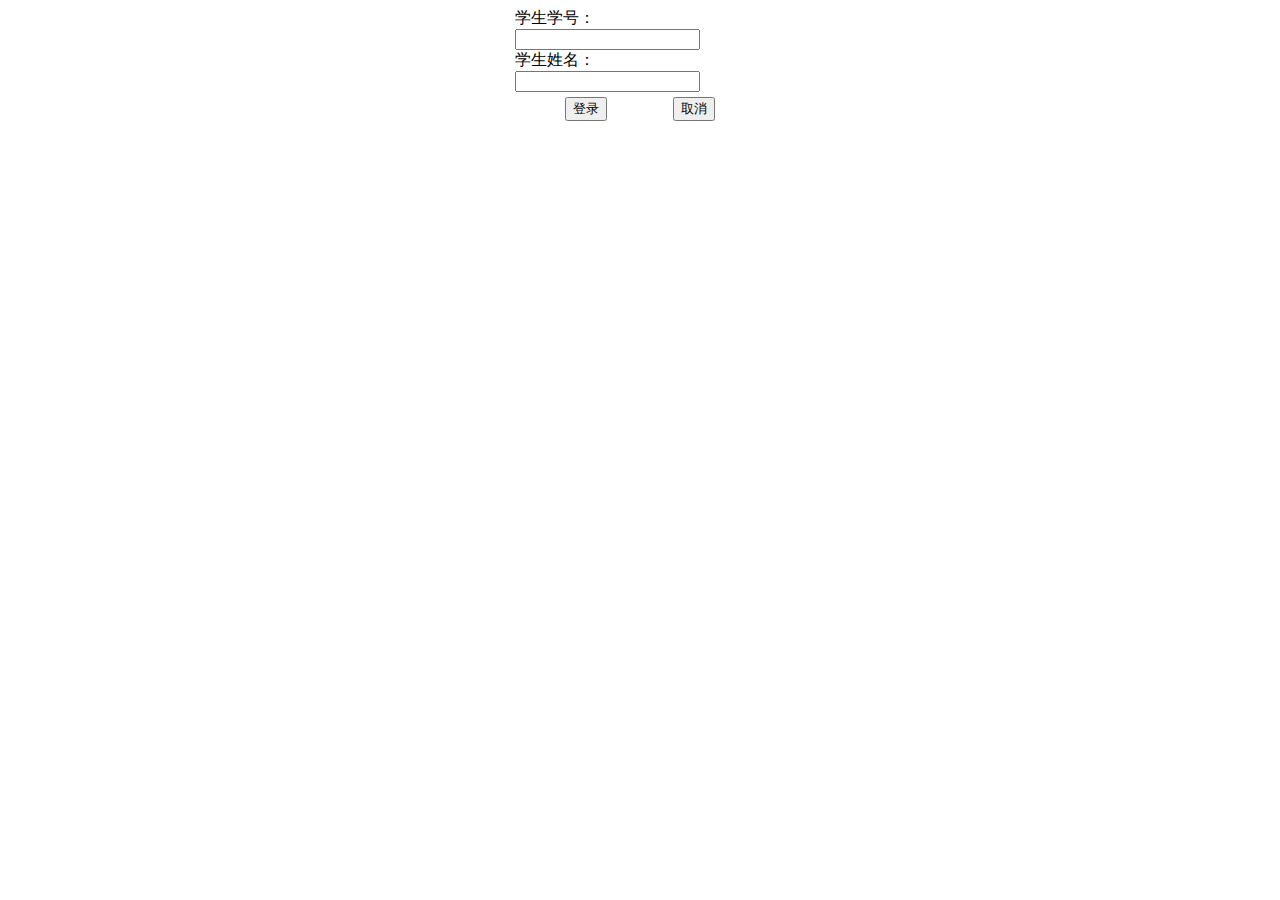
<file: 1.html>
<!DOCTYPE html>
<html>
<head>
<meta charset="UTF-8">
<title>登录界面</title>
<style>
    div{
        display: block;
        width: 250px;
        margin: 5px auto;
    }
    #submit{
        margin-left: 50px;
        margin-top: 5px;
        margin-right: 62px;
    }
    .clearfix{
        content: "";
        display: block;
        clear: both;
    }
</style>
</head>
<body>
    <div class="clearfix">
	<form action="" method="POST">
       学生学号：<input type="text" name="stuid" /><br/>
       学生姓名：<input type="text" name="name" /><br/>
       <input id="submit" type="submit" value="登录" />
       <input id="reset" type="reset" value="取消" />
    </form>
</div>
</body>
</html>
</file>
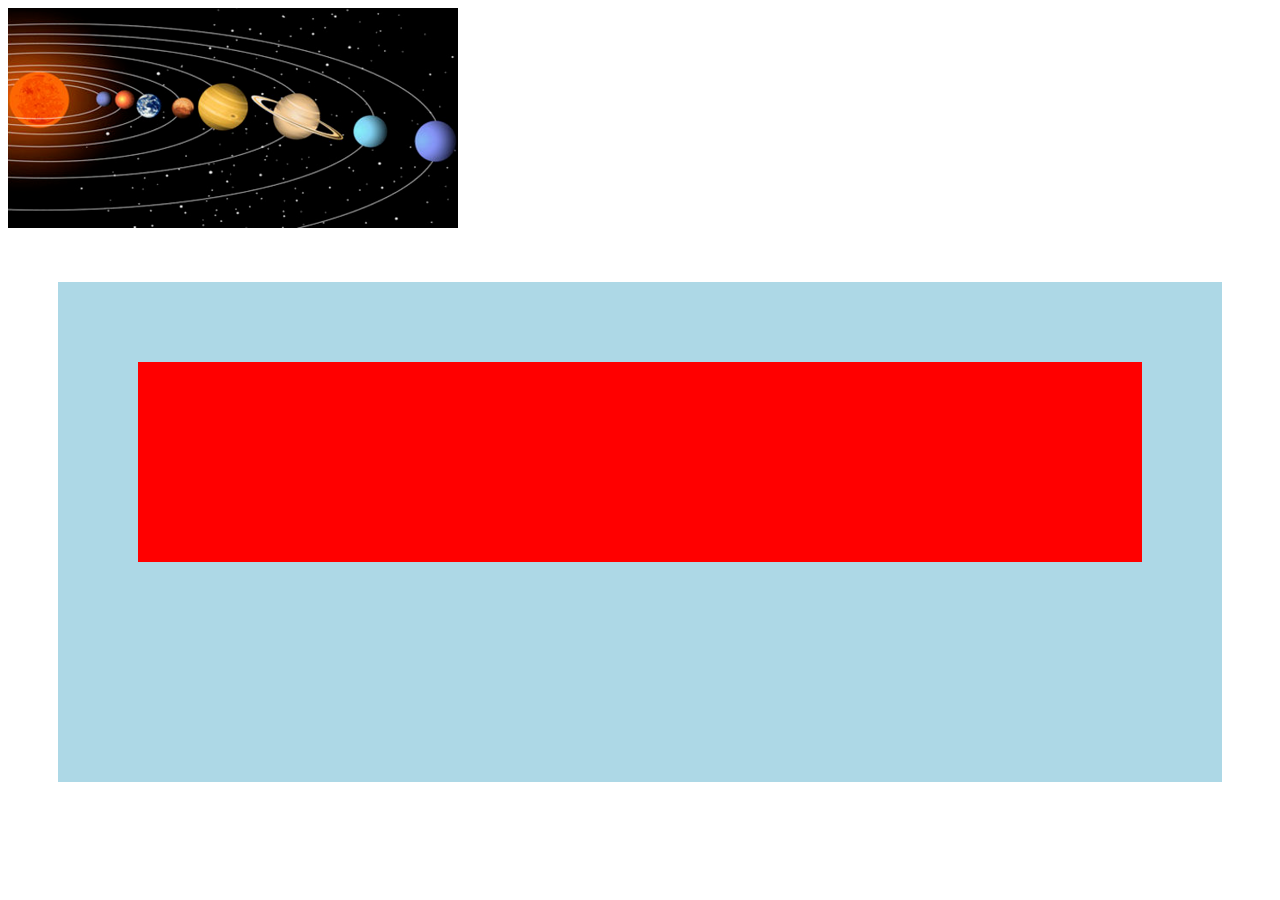
<file: first.html>
<!DOCTYPE html>
<html lang="en">
<head>
    <meta charset="UTF-8">
    <meta name="viewport" content="width=device-width, initial-scale=1.0">
    <title>Document</title>
    <style>
        .comtainer{
            height: 500px;
            margin: 50px 50px;
            background-color: lightblue;
            overflow: hidden;
        }

        .child{
            height: 200px;
            margin: 80px 80px;
            background-color: red;
        }
    </style>
    <script src="./test.js"></script>
</head>
<body>
   <!-- <a href="tel:13340110641" title="电信手机">点击拨打自己手机</a> -->
  <!--    <h1>"这是1级标题"</h1>
    <h2>"这是2级标题"</h2>
    <h3>"这是3级标题"</h3>
    <h4>"这是4级标题"</h4>
    <h5>"这是5级标题"</h5>
    <h6>"这是6级标题"</h6>-->
    <!-- <h1>"这是1级标题"</h1>  
    <h2>"这是2级标题"</h2> 
    <h3>"这是3级标题"</h3> 
    <h4>"这是4级标题"</h4> 
    <h5>"这是5级标题"</h5>  -->

    <a href="https://baike.baidu.com/item/%E5%A4%AA%E9%98%B3%E7%B3%BB/173281?fr=aladdin" target="_blank">
        <img  usemap="#solarMap" src="./solar.jpg" alt="这是一张太阳系的图片">
    </a>

    <map name="solarMap">
        <area shape="circle" coords="215,101,24" href="https://baike.baidu.com/item/%E6%9C%A8%E6%98%9F/222105?fr=aladdin" alt="">
        <area shape="circle" coords="30,92,30" href="https://baike.baidu.com/item/%E5%A4%AA%E9%98%B3/24010?fr=aladdin" alt="">
    </map>

    <div class="comtainer">
        <div class="child"></div>
    </div>
</body>
</html>
</file>
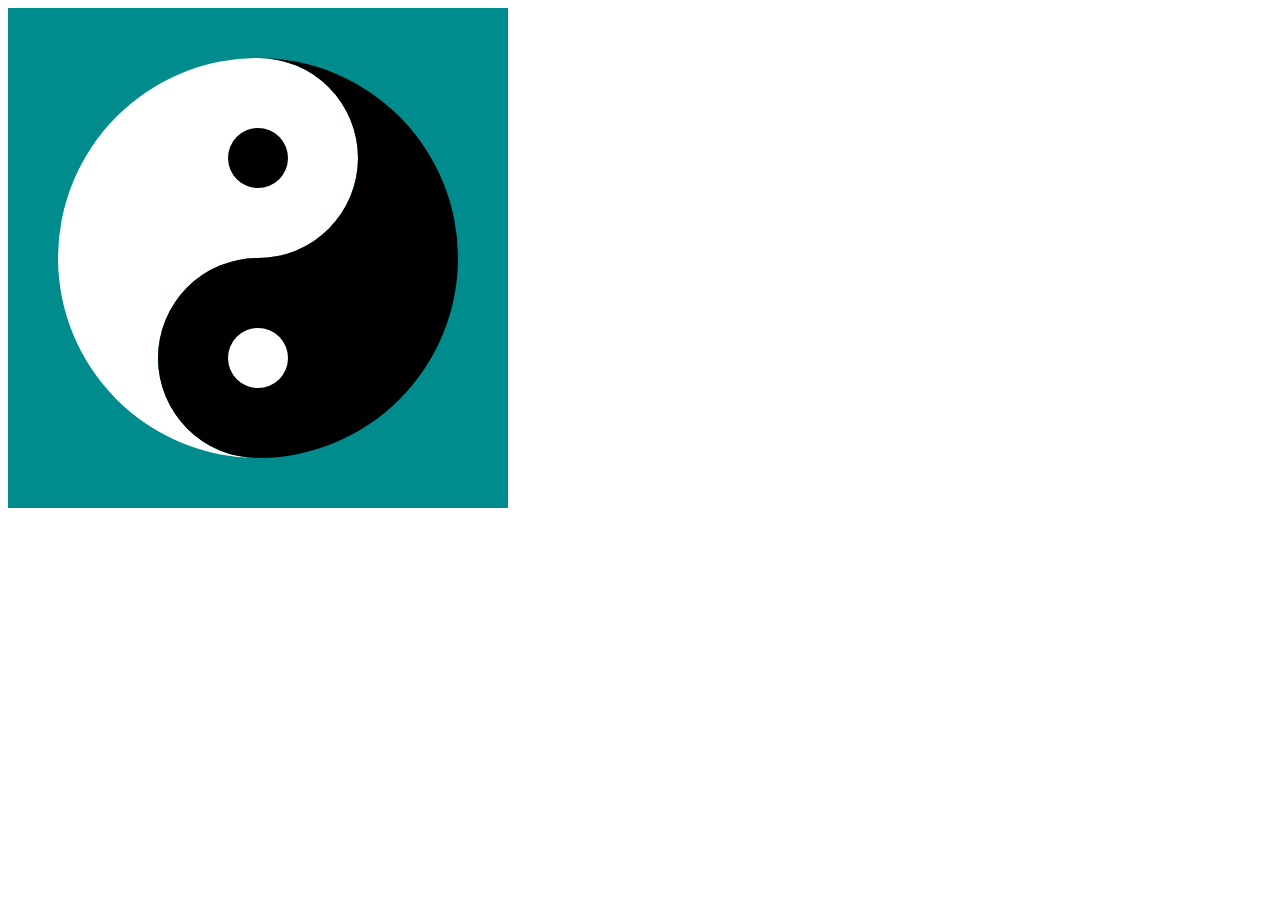
<file: svg.html>
<!DOCTYPE html>
<html lang="en">
<head>
    <meta charset="UTF-8">
    <meta name="viewport" content="width=device-width, initial-scale=1.0">
    <title>Document</title>
<body>
    <img src="./太极.svg" alt="">
</body>
</html>
</file>
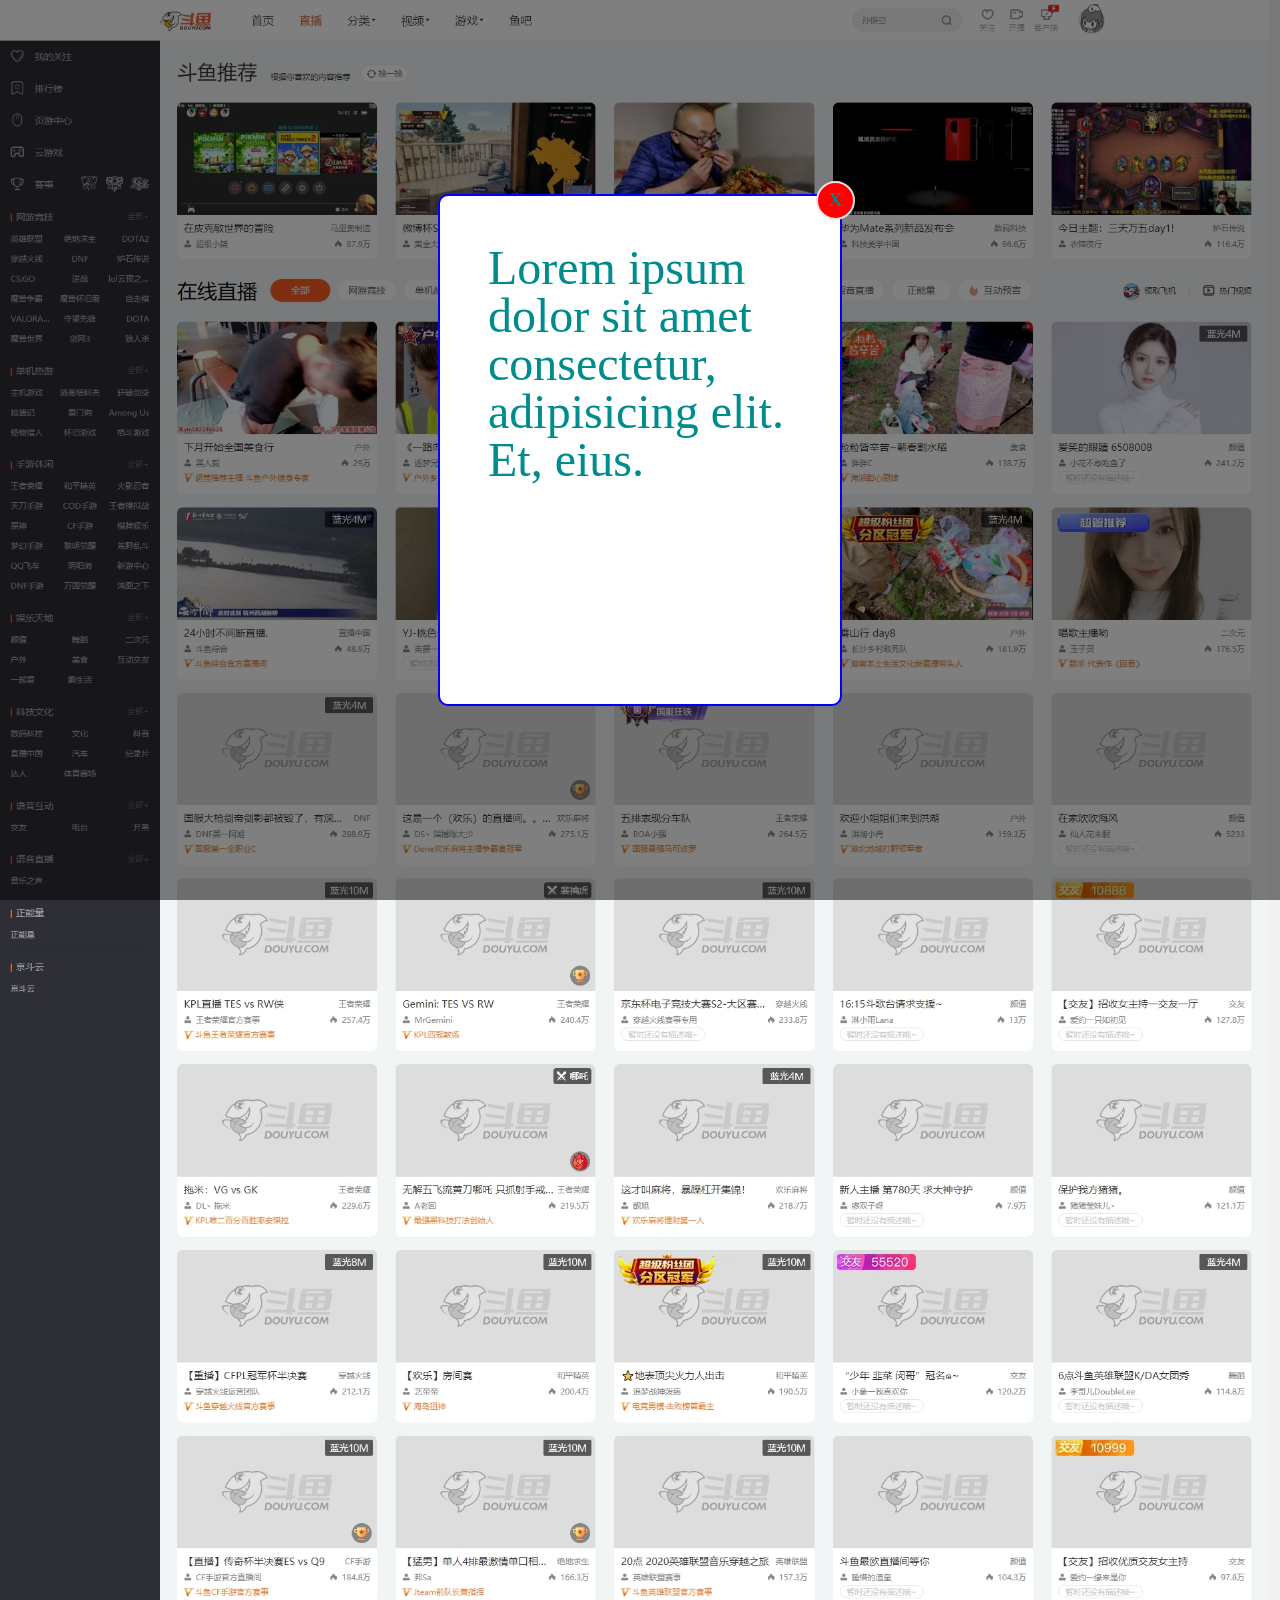
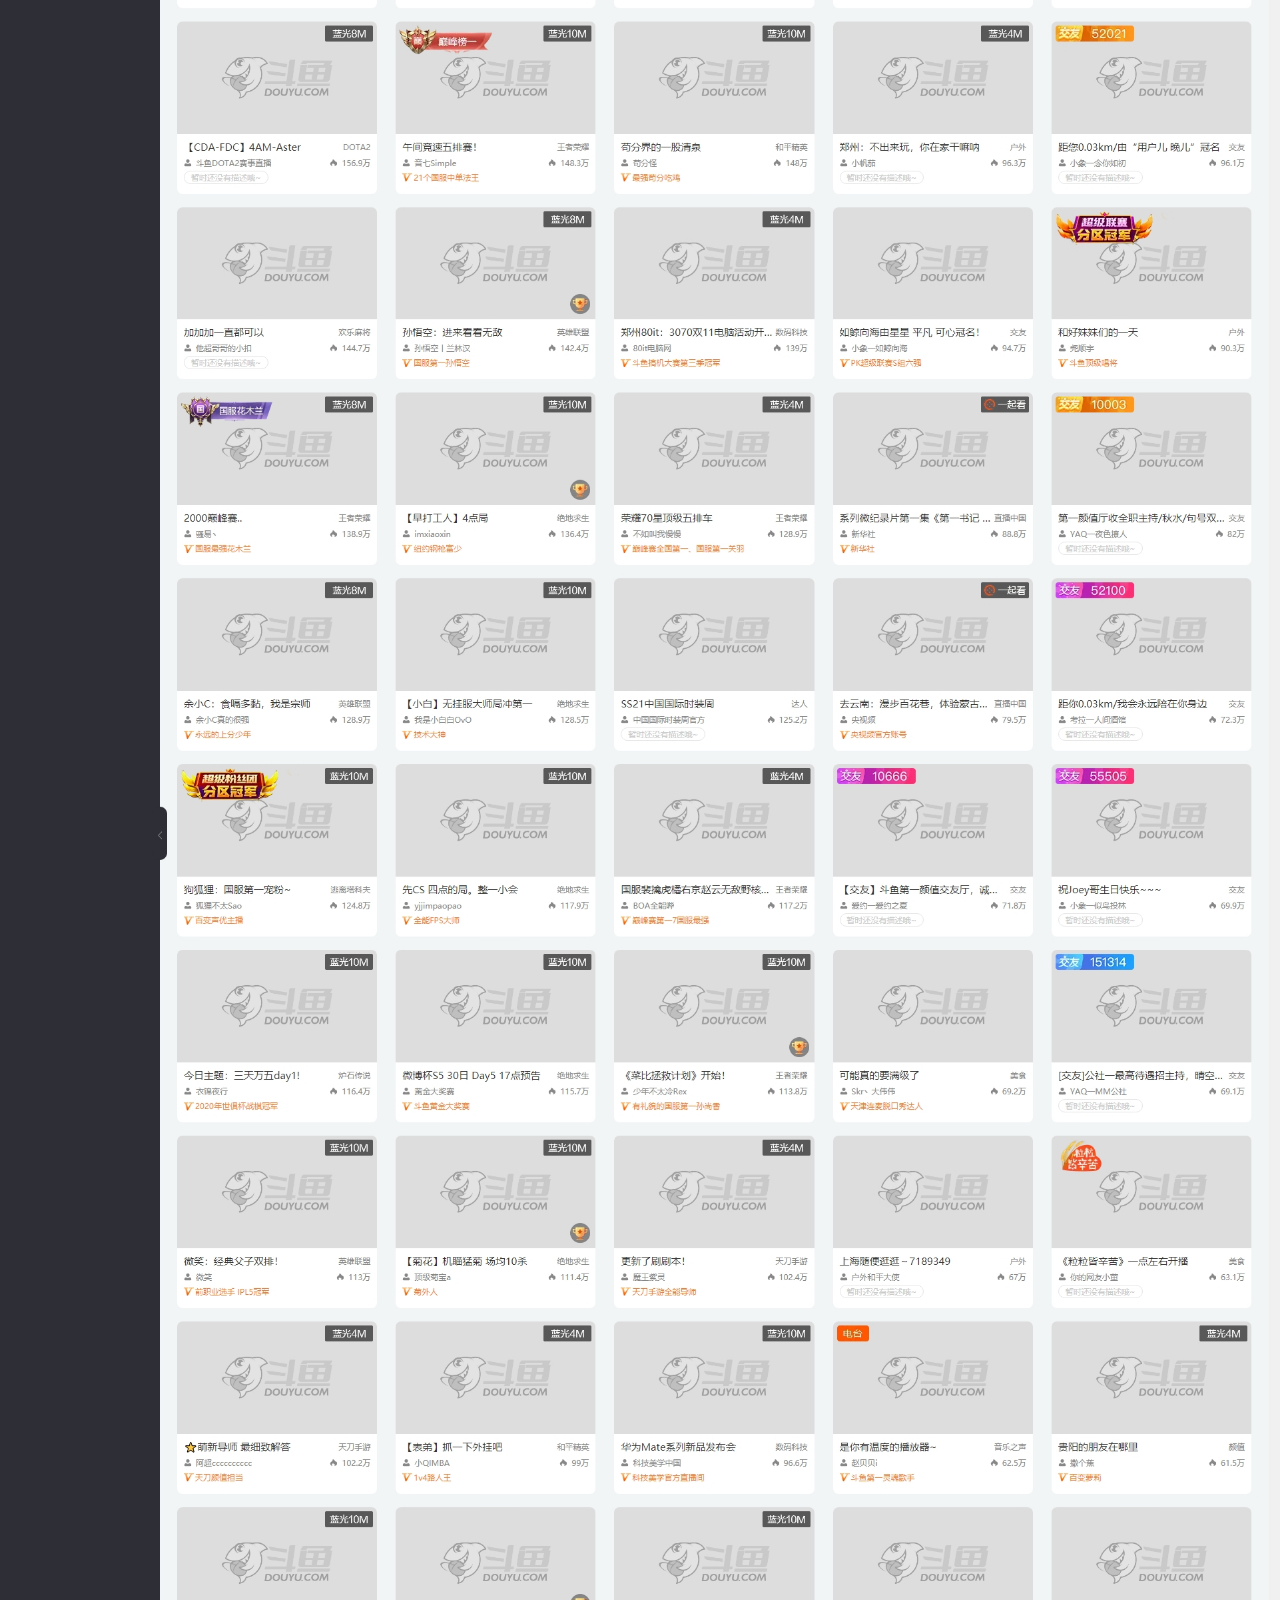
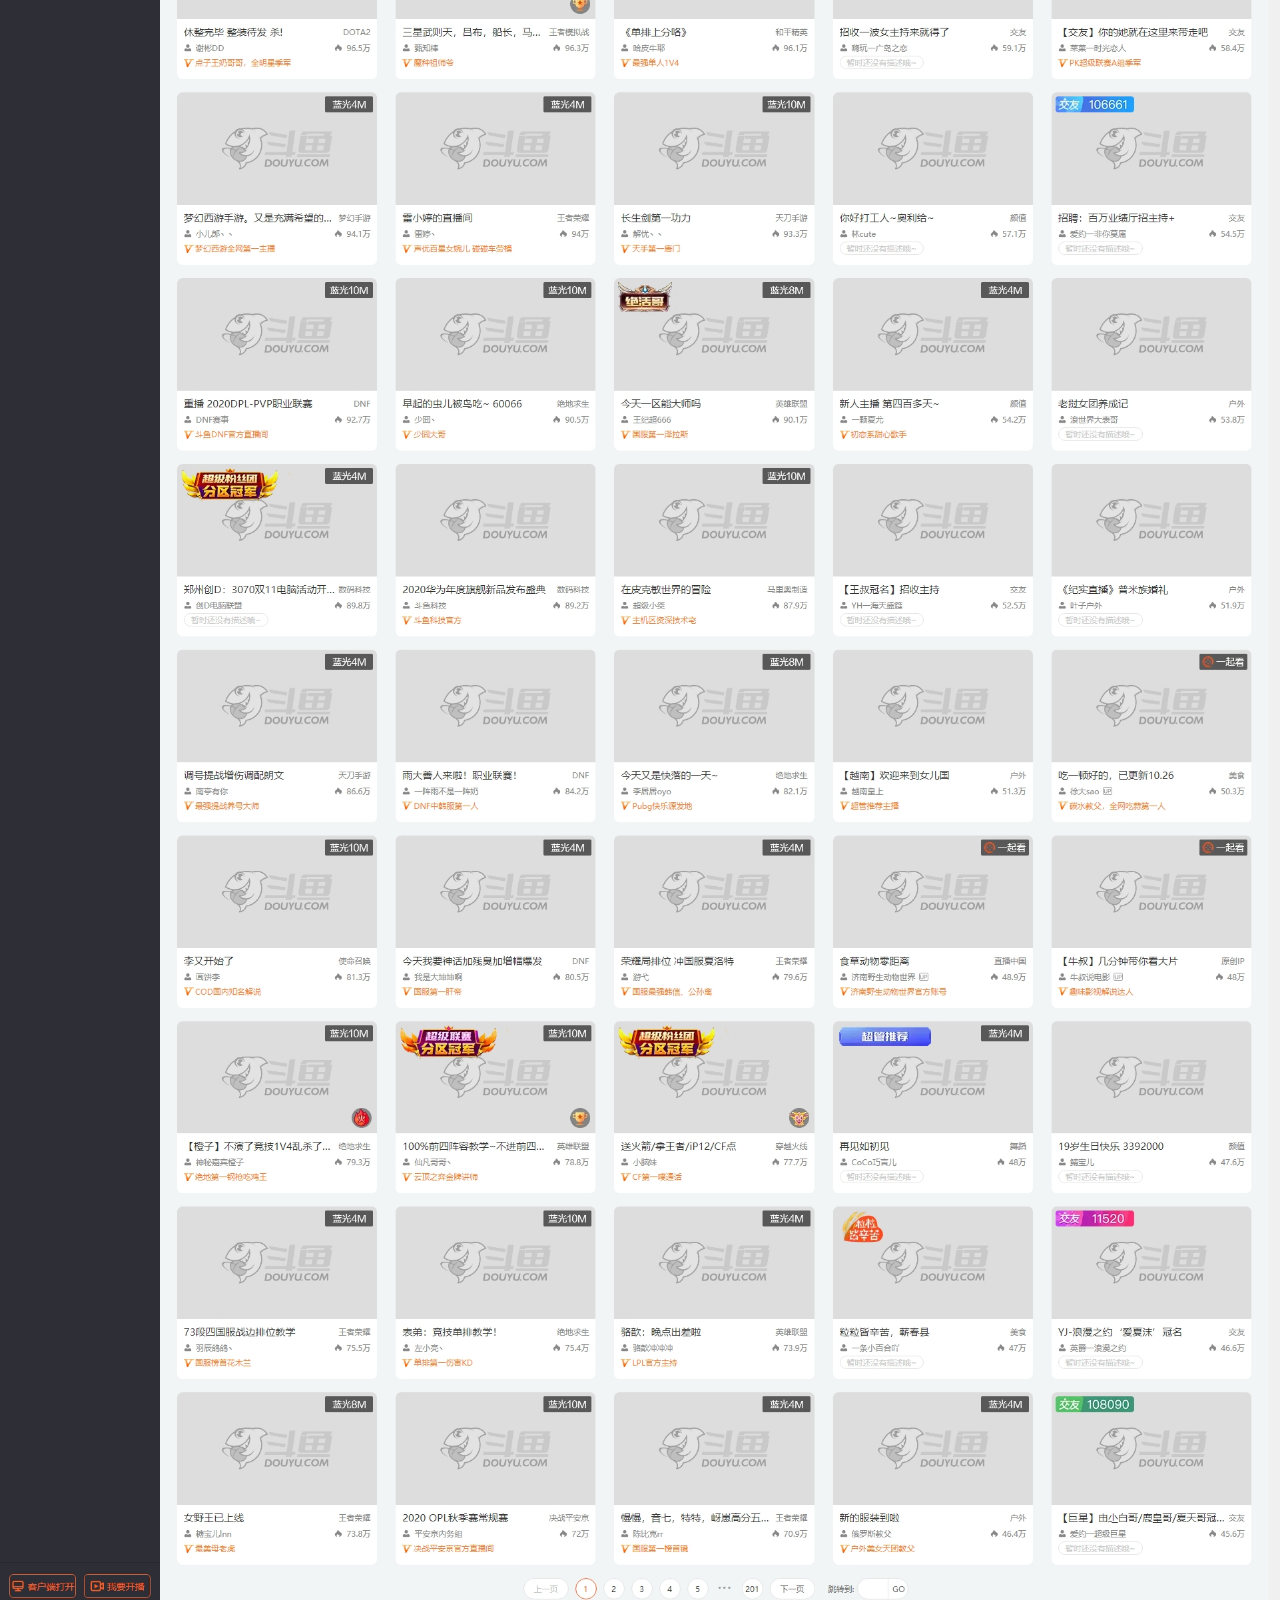
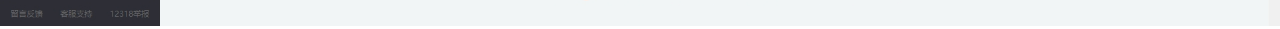
<file: 弹出层.html>
<!DOCTYPE html>
<html lang="en">
<head>
    <meta charset="UTF-8">
    <meta name="viewport" content="width=device-width, initial-scale=1.0">
    <title>Document</title>
    <link rel="stylesheet" href="./reset.css">
    <link rel="stylesheet" href="./弹出层.css">
</head>
<body>
    <div class="main">
        <img src="./douyu.jpg" alt="">
    </div>

    <!-- 遮罩层 -->
    <div class="modal"> 
        <div class="container">
            Lorem ipsum dolor sit amet consectetur, adipisicing elit. Et, eius.               
            <div class="close">
                x
            </div>
        </div>
    </div>
</body>
</html>
</file>
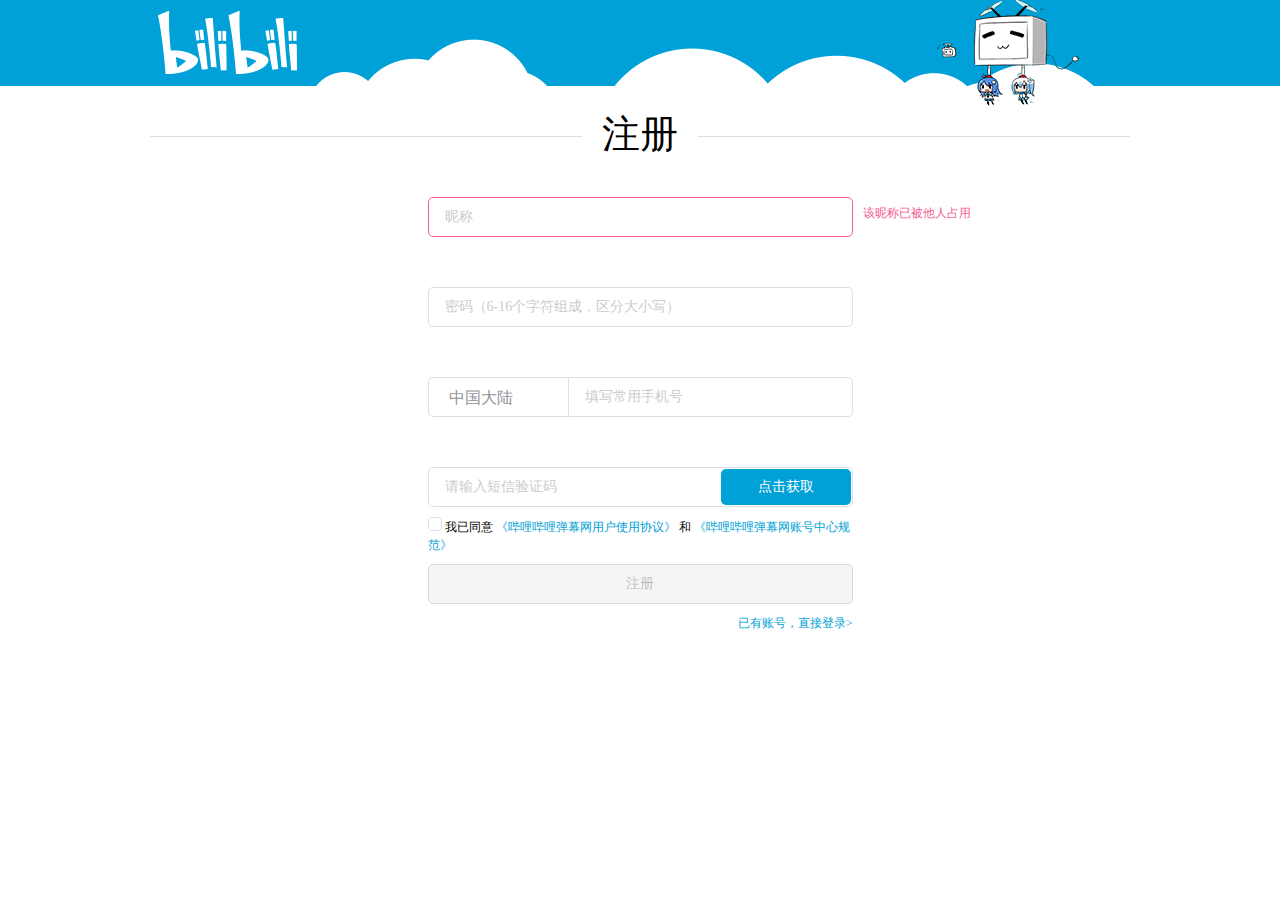
<file: 表单元素.html>
<!DOCTYPE html>
<html lang="en">

<head>
    <meta charset="UTF-8">
    <meta name="viewport" content="width=device-width, initial-scale=1.0">
    <title>注册页面</title>
    <link rel="stylesheet" href="./reset.css">
    <link rel="stylesheet" href="./表单元素.css">
    <link rel="shortcut icon" type="image/x-icon" href="./bilibili.ico">
</head>

<body>
    <div class="topbanner">
        <img src=".///biliimg.png" alt="">
    </div>
    <div class="form">
        <h2>
            <span>注册</span>
        </h2>
        <div class="form-area">
            <div class="form-item haserror">
                <input type="text" placeholder="昵称">
                <div class="error">
                    该昵称已被他人占用
                </div>
            </div>
            <div class="form-item">
                <input type="text" placeholder="密码（6-16个字符组成，区分大小写）">
            </div>
            <div class="form-item">
                <div class="select clearfix">
                    <div class="select-item">
                        <div class="tittle">
                            中国大陆
                        </div>
                        <ul>
                            <li>Lorem.</li>
                            <li>Quasi.</li>
                            <li class="selected">中国大陆</li>
                            <li>Consectetur.</li>
                            <li>Excepturi.</li>
                            <li>Sapiente.</li>
                            <li>Perspiciatis.</li>
                            <li>Corporis.</li>
                            <li>Unde.</li>
                            <li>Perferendis.</li>
                            <li>Doloribus.</li>
                            <li>Placeat.</li>
                            <li>Laboriosam.</li>
                            <li>Quaerat!</li>
                            <li>Perspiciatis!</li>
                            <li>Ratione!</li>
                            <li>Maiores.</li>
                            <li>Voluptatem.</li>
                            <li>Facere!</li>
                            <li>Neque!</li>
                            <li>Sed.</li>
                            <li>Ab.</li>
                            <li>Sint?</li>
                            <li>Expedita.</li>
                            <li>Et?</li>
                            <li>Accusantium.</li>
                            <li>Est!</li>
                            <li>Repellat.</li>
                            <li>Sunt.</li>
                            <li>Nihil.</li>
                            <li>Nesciunt.</li>
                            <li>Corporis.</li>
                            <li>Vero?</li>
                            <li>Accusantium?</li>
                            <li>Minus!</li>
                            <li>Iusto!</li>
                            <li>Ex?</li>
                            <li>Numquam!</li>
                            <li>Error!</li>
                            <li>Laborum?</li>
                            <li>Sed.</li>
                            <li>Maxime!</li>
                            <li>At?</li>
                            <li>Repudiandae.</li>
                            <li>Nobis?</li>
                            <li>Ipsam!</li>
                            <li>Adipisci!</li>
                            <li>At!</li>
                            <li>Magnam!</li>
                            <li>Nostrum.</li>
                        </ul>
                    </div>
                    <div class="input">
                        <input type="text" placeholder="填写常用手机号">
                    </div>
                </div>
            </div>
            <div class="form-item">
                <input type="text" placeholder="请输入短信验证码">
                <button type="button" class="btn-sncode">点击获取</button>
            </div>
    
            <div class="readme">
                <label>
                    <input type="checkbox">
                    <span class="checkbox"></span>
                    <span>我已同意
                        <a href="">《哔哩哔哩弹幕网用户使用协议》</a>
                        和
                        <a href="">《哔哩哔哩弹幕网账号中心规范》</a>
                    </span>
                </label>
            </div>
    
            <div class="form-item">
                <button disabled class="fill">注册</button>
            </div>
            <div class="readme txtright">
                <a href="">已有账号，直接登录&gt</a>
            </div>
        </div>
    </div>
</body>

</html>
</file>
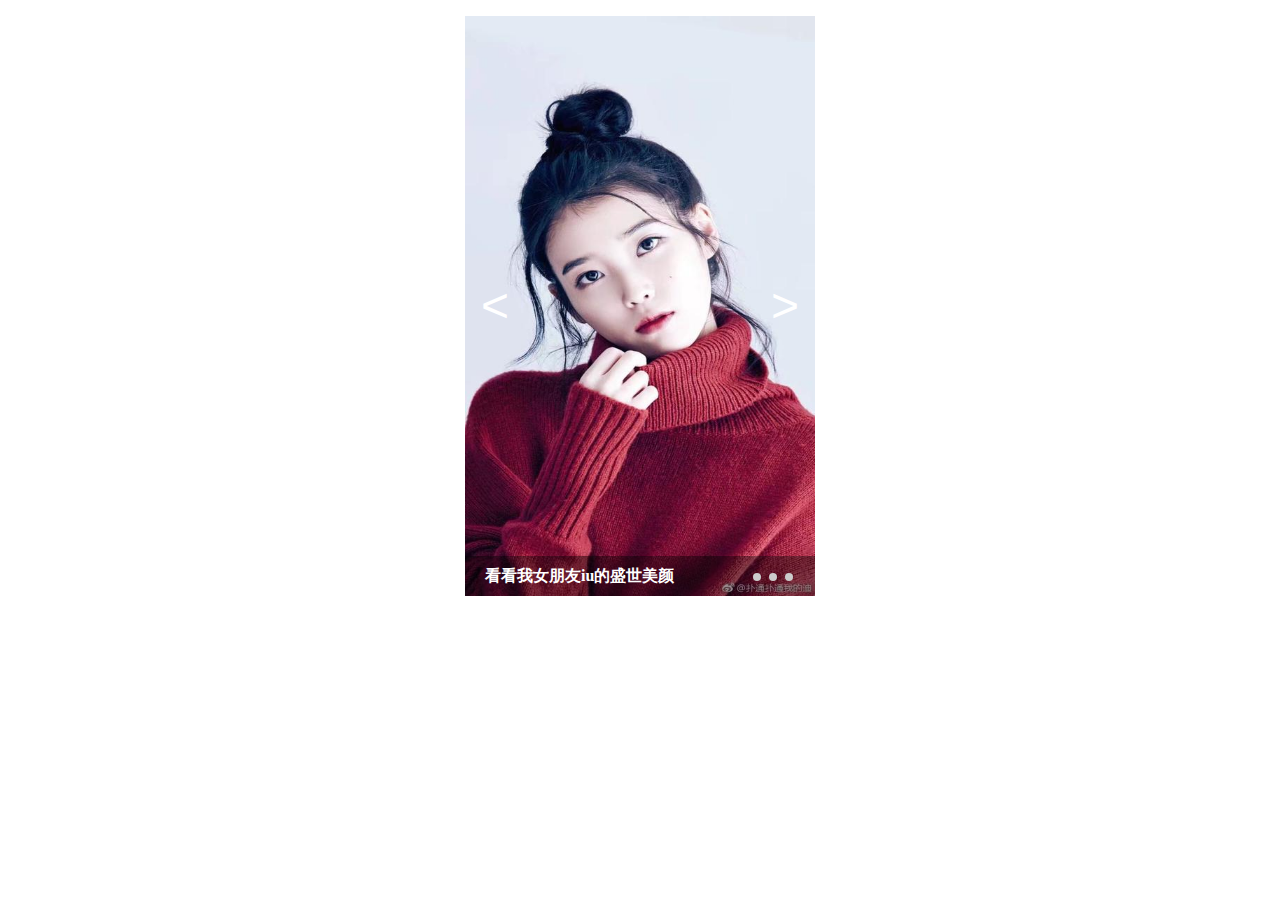
<file: 轮播图.html>
<!DOCTYPE html>
<html lang="en">
<head>
    <meta charset="UTF-8">
    <meta name="viewport" content="width=device-width, initial-scale=1.0">
    <title>Document</title>
    <link rel="stylesheet" href="./reset.css">
    <link rel="stylesheet" href="./轮播图.css">
</head>
<body>
    <div class="banner">
        <div class="imgs">
            <a href=""><img src="./iu1.jpg" alt=""></a>
            <a href=""><img src="./iu2.jpg" alt=""></a>
            <a href=""><img src="./iu3.jpg" alt=""></a>
            <a href=""><img src="./iu4.jpg" alt=""></a>
            <a href=""><img src="./iu5.jpg" alt=""></a>    
        </div>
        <div class="left">&lt;</div>
        <div class="right">&gt;</div>
        <div class="modal">
            <div class="tittle">
                <h2>看看我女朋友iu的盛世美颜</h2>
            </div>
            <div class="dots">
                <ul>
                    <li></li>
                    <li></li>
                    <li></li>
                </ul>
            </div>
        </div>
    </div>
</body>
</html>
</file>
<file: 弹出层.css>
.main img{
    width: 100%;
}

.modal {
    position: fixed;
    width: 100%;
    height: 100%;
    left: 0;
    top: 0;
    background: rgba(0,0,0,0.5);
}

.modal .container { 
    width: 404px;
    height: 512px;
    background: white;
    position: absolute;
    left: 0;
    right: 0;
    top: 0;
    bottom: 0;
    margin: auto;
    font-size: 3em;
    color: #008c8c;
    box-sizing: border-box;
    padding: 1em;
    border-radius: 10px;
    border: 2px solid blue;
}

.modal .container .close {
    width: 35px;
    height: 35px;
    background:red;
    border-radius: 50%;
    font-size: 28px;
    text-align: center;
    line-height: 28px;
    position: absolute;
    right: -15px;
    top: -15px;
    border: 2px solid rgb(235, 225, 225);
    cursor: pointer;
}
</file>
<file: 表单元素.css>
.clearfix::after{
    content: "";
    display: block;
    clear: both;
}

body{
    line-height: 1.5;
}

.topbanner{
    background-color: #00a0d8;
    height: 86px;
    text-align: center;
    margin-bottom: 20px;
}

.form a{
    color: #00a1d6;
}

.form{
    width: 980px;
    margin: 1em auto;
}

.form h2 {
    text-align: center;
    font-size: 38px;
    border-bottom: 1px solid #ddd;
    height: 30px;
    margin-bottom: 60px;
}

.form h2 span{
    background-color: white;
    padding: 0 20px;
}

/* 表单区域 */
.form-area{
    width: 425px;
    margin: 0 auto;
}

.form-area .form-item {
    margin: 50px 0;
    position: relative;
}

.form-area .select .select-item, .form-area .select .input{
    float: left;
    height: 40px;
}

.form-area .select .select-item{
    width: 140px;
    border:  1px solid #dcdfe6;
    border-radius: 5px 0 0 5px;
    box-sizing: border-box;
    border-right: none;
    position: relative;
}

.form-area .select .select-item ul {
    display: none;
    max-height: 256px;
    background-color: white;
    position: absolute;
    z-index: 1;
    left: 0;
    top: 50px;
    width: 100%;
    box-sizing: border-box;
    border:  1px solid #dcdfe6;
    border-radius: 5px;
    color: #606266;
    padding: 10px 0;
    font-size: 14px;
    overflow-y: auto;
}

.form-area .select .select-item ul li {
    height: 34px;
    padding: 0 20px;
    cursor: pointer;
    line-height: 34px;
}

.form-area .select .select-item ul li.selected {
    color: #008c8c;
    font-weight: bold;
}

.form-area .select .select-item ul li:hover{
    background-color: #f5f7fa;
}

.form-area .select .input input{
    width: 285px;
    border-radius: 0 5px 5px 0;
}

.form-area .select .select-item .tittle{
    height: 40px;
    line-height: 40px;
    padding: 0 20px;
    color: #909399;
    cursor: pointer;
}

.form-area .form-item .btn-sncode {
    width: 130px;
    height: 36px;
    position: absolute;
    right: 2px;
    top: 2px;
}

.form-area .form-item .error{
    position: absolute;
    width: 240px;
    right: -250px;
    top: 7px;
    font-size: 12px;
    color: #f45d90;
    display: none;
}

.form-area .form-item.haserror .error{
        display: block;
}

.form-area .form-item.haserror input{
    border-color: #f45d90;
}

.form-area .readme {
    margin-top: -40px;
    margin-bottom: -40px;
    font-size: 12px;
}

.form-area .readme .checkbox{
    display: inline-block;
    width: 14px;
    height: 14px;
    border: 1px solid #dcdfe6;
    border-radius: 4px;
    box-sizing: border-box;
}

.form-area .readme input{
    display: none;
}

.form-area .readme input:checked+.checkbox{
    border-color: #00a1d6;
}

.form-area .readme input:checked+.checkbox::after{
    content: "";
    display: block;
    width: 7px;
    height: 7px;
    background-color: #00a1d6;
    border-radius: 2px;
    margin-left: 2.5px;
    margin-top: 2.5px;
}

/* 统一的文本框样式 */
input[type="text"],input[type="password"] {
    border: 1px solid #dcdfe6;
    width: 100%;
    box-sizing: border-box;
    border-radius: 5px;
    height: 40px;
    text-indent: 1em;
    font-size: 14px;
    color: #606266;
    font-family: "PingFangSC-Medium";
}

input[type="text"]:hover,
input[type="password"]:hover {
    border-color: #c0c4cc;
}

input[type="text"]::placeholder,
input[type="password"]::placeholder {
    color: #ccc;
}

input[type="text"]:focus,
input[type="password"]:focus {
    border-color: #00a1d6;
}

/* 统一设置按钮样式 */
button{
    height: 40px;
    background-color: #00a1d6;
    color: white;
    cursor: pointer;
    border-radius: 5px;
    font-size: 14px;
}

button:hover{
    background-color: #33b4e6;
}

button.fill{
    width: 100%;
    box-sizing: border-box;
}

.txtright{
    text-align: right;
}

button:disabled{
    background-color: #f5f5f5;
    color: rgba(0, 0, 0, .25);
    border: 1px solid #d9d9d9;
    box-sizing: border-box;
    cursor: not-allowed;
}
</file>
<file: 轮播图.css>
.banner {
    width: 350px;
    height: 580px;
    background: lightblue;
    margin: 1em auto;
    overflow: hidden;
    position: relative;
}

.banner .imgs {
    width: 1750px;
    height: 580px;
}

.banner .imgs img {
    width: 350px;
    height: 580px;
}

.banner .imgs a {
    float: left;
}

.banner .left, 
.banner .right {
    position: absolute;
    left: 0;
    top: 0;
    width: 50px;
    height: 50px;
    top: 0;
    bottom: 0;
    margin: auto;
    font-size: 3em;
    text-align: center;
    font-family: Arial, Helvetica, sans-serif;
    color: white;
    border-radius: 50%;
    line-height: 50px;
    cursor: pointer;
}

.banner .left:hover,
.banner .right:hover {
    background: white;
    color: red;
}

.banner .left{
    left: 5px;
}

.banner .right{
    right: -290px;
}

.banner .modal{
    width: 100%;
    height: 40px;
    background: rgba(0,0,0, 0.4);
    position: absolute;
    left: 0;
    bottom: 0;
    color: white;
    line-height: 40px;
    padding: 0 20px;
    box-sizing: border-box;
}

.banner .modal .tittle {
    float: left;
    font-weight: bold;
}

.banner .modal .dots {
    float: right;
}

.banner .modal .dots li {
    width: 8px;
    height: 8px;
    background: #ccc;
    display: inline-block;
    margin: 0 2px;
    border-radius: 50%;
    cursor: pointer;
}

.banner .modal .dots li:hover {
    background: #369;
}
</file>
